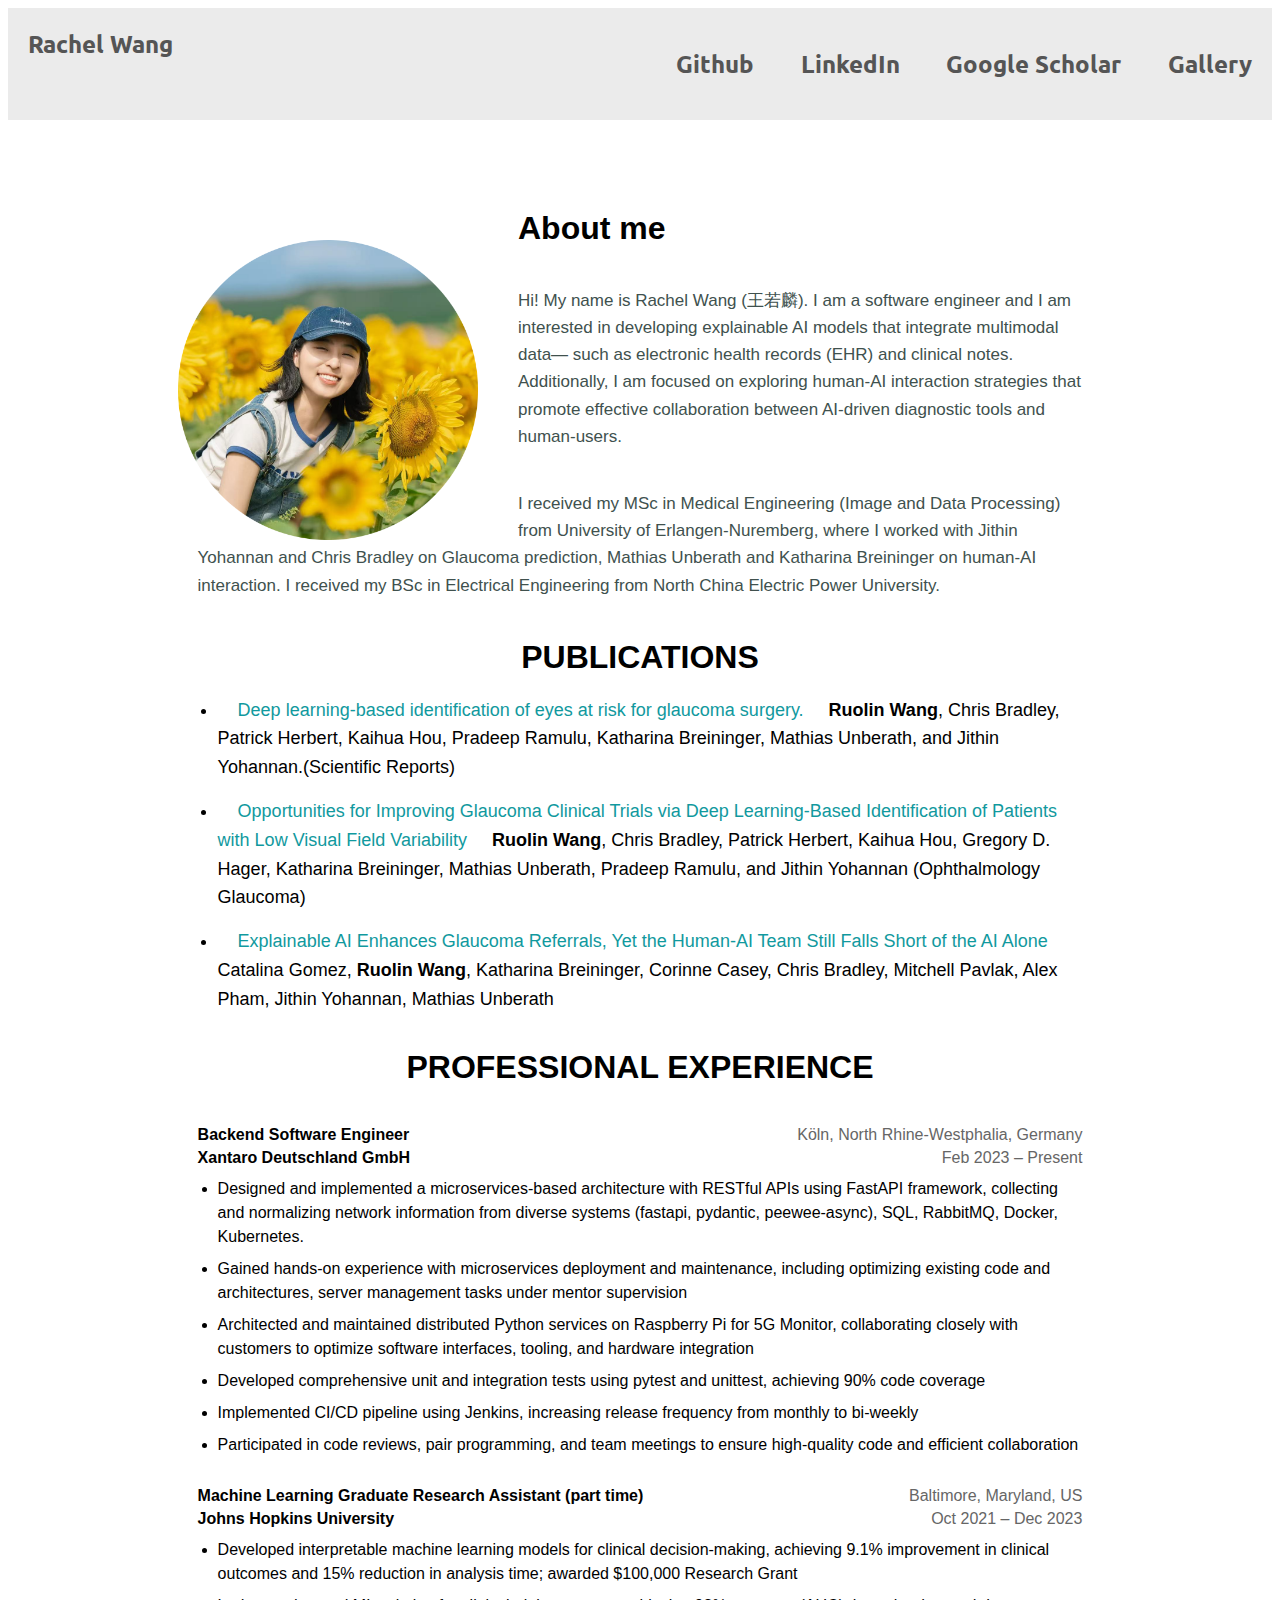
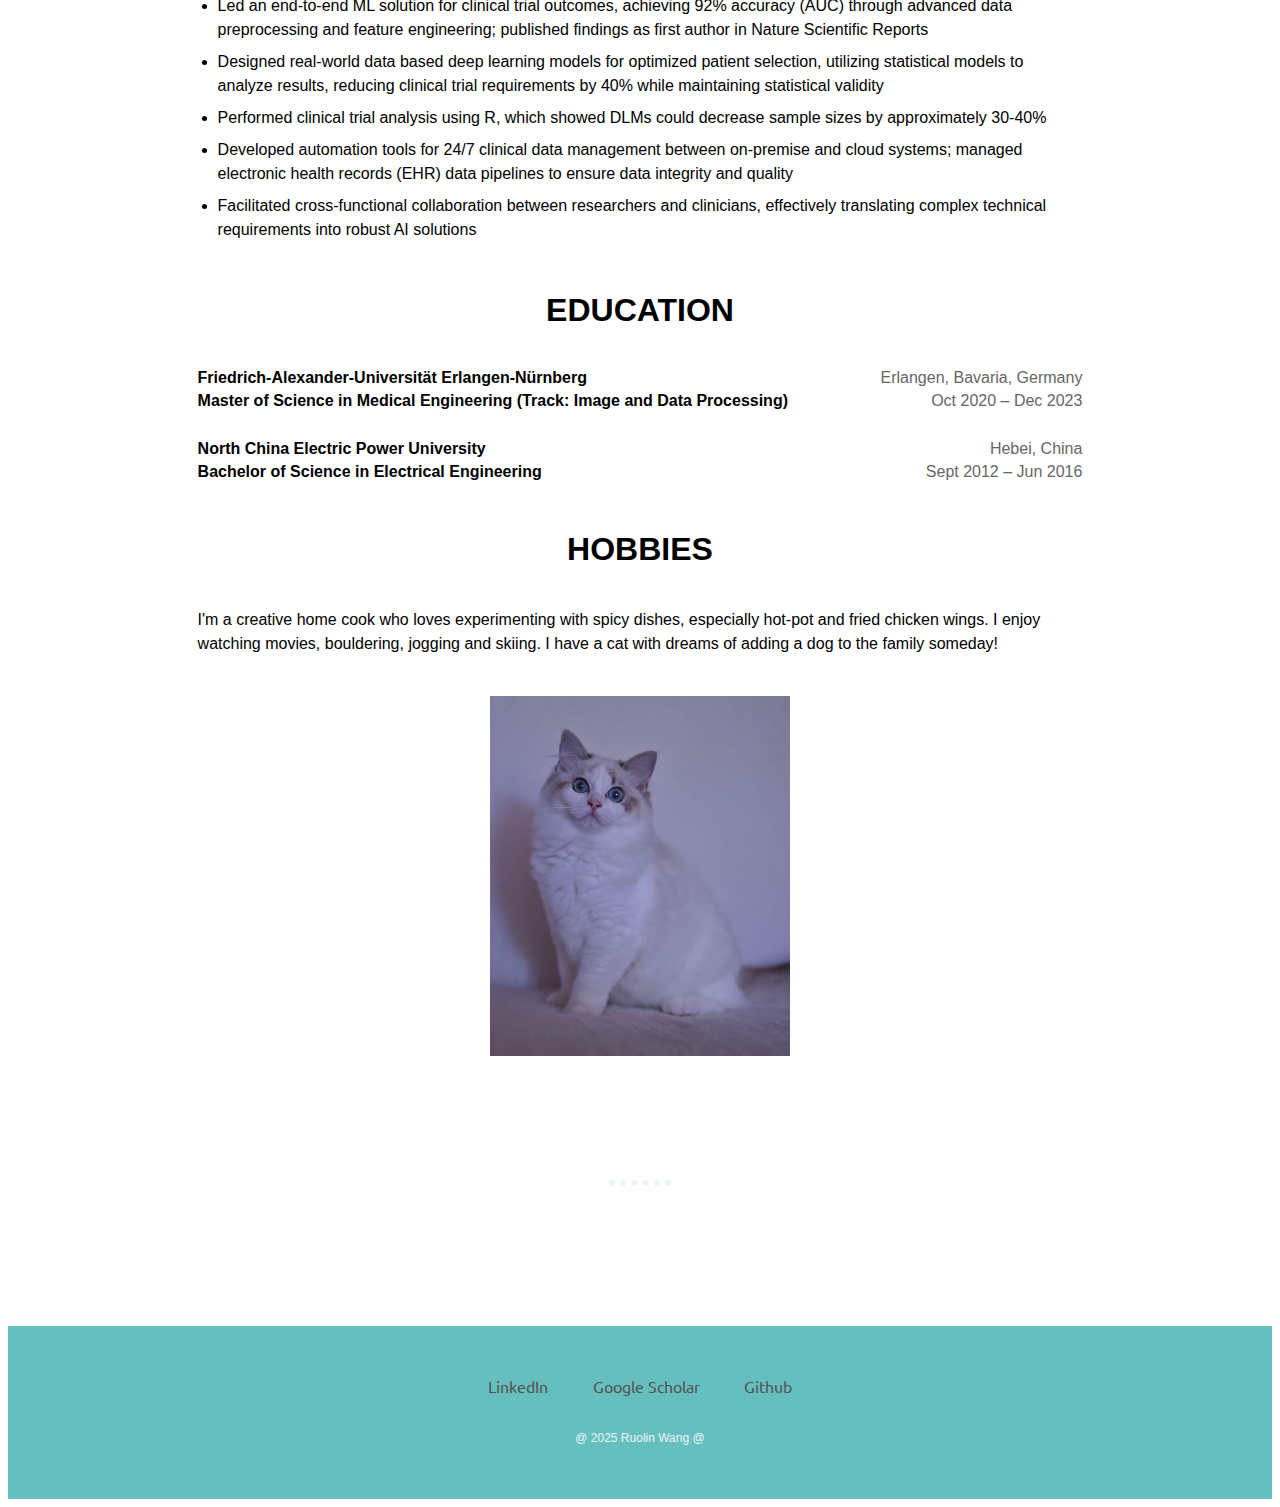
<file: index.html>
<!DOCTYPE html>
<html lang="en" dir="ltr">
  <head>
    <meta charset="utf-8">
    <title>Rachel (Ruolin) Wang Personal Site</title>
    <link rel="stylesheet" href="css/style.css">
    <link rel="icon" href="favicon.ico">
    <link href="https://fonts.googleapis.com/css2?family=Ubuntu:ital,wght@0,500;0,700;1,400;1,700&display=swap" rel="stylesheet">

  </head>
  <body>
    <div class="home">
      <h2>
      <a class="footer-link" href="https://www.linkedin.com/in/rachel-ruolin-wang/">Rachel Wang</a>
      </h2>


    </div>

    <div class="top">
      <h2>
      <a class="footer-link" href="https://github.com/linwang98/Projects">Github</a>
      <a class="footer-link" href="https://www.linkedin.com/in/rachel-ruolin-wang/">LinkedIn</a>
        <a class="footer-link" href="https://scholar.google.com/citations?user=QHzpbDIAAAAJ&hl=en&oi=sra">Google Scholar</a>
        <a class="footer-link" href="gallery.html">Gallery</a>

      </h2>
    </div>

<div class="myphoto">
 <img class="myphoto-img" src="rachel-image.png" alt="Ruolin Profile picture" style="width: 300px;">
</div>
<style>
.myphoto {
    margin-top: 30px;
}
</style>
<div class="bottom">

 <div class="text">
   <h1>About me</h1>

   <p class="about-text">
       Hi! My name is Rachel Wang (王若麟). I am a software engineer and I am interested in developing explainable AI models that integrate multimodal data— such as electronic health records (EHR) and clinical notes. Additionally, I am focused on exploring human-AI interaction strategies that promote effective collaboration between AI-driven diagnostic tools and human-users.
   </p>
    <p class="about-text">
       I received my MSc in Medical Engineering (Image and Data Processing) from University of Erlangen-Nuremberg, where I worked with Jithin Yohannan and Chris Bradley on Glaucoma prediction, Mathias Unberath and Katharina Breininger on human-AI interaction. I received my BSc in Electrical Engineering from North China Electric Power University.
    </p>


 </div>
</div>









<div class="content-wrapper">
 <h1>PUBLICATIONS </h1>
 <ul class="pub-list">
     <li class="pub-item">
         <a href="https://www.nature.com/articles/s41598-023-50597-0" target="_blank" class="publication-link">
             Deep learning-based identification of eyes at risk for glaucoma surgery.
         </a> <strong>Ruolin Wang</strong>, Chris Bradley, Patrick Herbert, Kaihua Hou, Pradeep Ramulu, Katharina Breininger, Mathias Unberath, and Jithin Yohannan.(Scientific Reports)
     </li>

     <li class="pub-item">
         <a href="https://www.sciencedirect.com/science/article/abs/pii/S2589419624000139" target="_blank" class="publication-link">
             Opportunities for Improving Glaucoma Clinical Trials via Deep Learning-Based Identification of Patients with Low Visual Field Variability
         </a> <strong>Ruolin Wang</strong>, Chris Bradley, Patrick Herbert, Kaihua Hou, Gregory D. Hager, Katharina Breininger, Mathias Unberath, Pradeep Ramulu, and Jithin Yohannan (Ophthalmology Glaucoma)
     </li>

          <li class="pub-item">
         <a href="https://arxiv.org/abs/2407.11974" target="_blank" class="publication-link">
             Explainable AI Enhances Glaucoma Referrals, Yet the Human-AI Team Still Falls Short of the AI Alone
         </a> Catalina Gomez, <strong>Ruolin Wang</strong>, Katharina Breininger, Corinne Casey, Chris Bradley, Mitchell Pavlak, Alex Pham, Jithin Yohannan, Mathias Unberath

     </li>
 </ul>
</div>

<style>
* {
 font-family: Arial, sans-serif;
}

.content-wrapper {
 width: 70%;
 max-width: 900px;
 margin: 0 auto;
 padding: 20px;
}

.pub-list {
 padding-left: 20px;
 margin: 0;
 text-align: left;
 font-size: 18px;
}

.pub-item {
 margin-bottom: 15px;
 line-height: 1.6;
 text-align: left;
}

.publication-link {
 font-family: Arial, sans-serif !important;
 color: #11999E;
 text-decoration: none;
 transition: text-decoration 0.3s ease;
 font-size: 18px;
}

.publication-link:hover {
 text-decoration: underline;
}

strong {
 color: black;
}

/* Responsive design */
@media (max-width: 768px) {
 .content-wrapper {
     width: 85%;
     padding: 10px;
 }

 .pub-list, .publication-link {
     font-size: 16px;
 }
}
</style>

<div class="Professional experience">
    <div class="skill-row">
        <h1>PROFESSIONAL EXPERIENCE</h1>


        <div class="content-wrapper">
            <div class="job-entry">
                <div class="job-header">
                    <div class="role">Backend Software Engineer</div>
                    <div class="location">Köln, North Rhine-Westphalia, Germany</div>
                </div>

                <div class="job-subheader">
                    <div class="company">Xantaro Deutschland GmbH</div>
                    <div class="date">Feb 2023 – Present</div>
                </div>

                <ul class="job-responsibilities">
                    <li>Designed and implemented a microservices-based architecture with RESTful APIs using FastAPI framework, collecting and normalizing network information from diverse systems  (fastapi, pydantic, peewee-async), SQL, RabbitMQ, Docker, Kubernetes. </li>
                    <li>Gained hands-on experience with microservices deployment and maintenance, including optimizing existing code and architectures, server management tasks under mentor supervision</li>
                    <li>Architected and maintained distributed Python services on Raspberry Pi for 5G Monitor, collaborating closely with customers to optimize software interfaces, tooling, and hardware integration</li>
                    <li>Developed comprehensive unit and integration tests using pytest and unittest, achieving 90% code coverage</li>
                    <li>Implemented CI/CD pipeline using Jenkins, increasing release frequency from monthly to bi-weekly</li>
                    <li>Participated in code reviews, pair programming, and team meetings to ensure high-quality code and efficient collaboration</li>


                </ul>
            </div>

            <div class="job-entry">
                <div class="job-header">
                    <div class="role">Machine Learning Graduate Research Assistant (part time)</div>
                    <div class="location">Baltimore, Maryland, US</div>
                </div>

                <div class="job-subheader">
                    <div class="company">Johns Hopkins University</div>
                    <div class="date">Oct 2021 – Dec 2023</div>
                </div>

                <ul class="job-responsibilities">
                    <li>Developed interpretable machine learning models for clinical decision-making, achieving 9.1% improvement in clinical outcomes and 15% reduction in analysis time; awarded $100,000 Research Grant </li>
                    <li>Led an end-to-end ML solution for clinical trial outcomes, achieving 92% accuracy (AUC) through advanced data preprocessing and feature engineering; published findings as first author in Nature Scientific Reports</li>
                    <li>Designed real-world data based deep learning models for optimized patient selection, utilizing statistical models to analyze results, reducing clinical trial requirements by 40% while maintaining statistical validity</li>
                    <li>Performed clinical trial analysis using R, which showed DLMs could decrease sample sizes by approximately 30-40%</li>
                    <li>Developed automation tools for 24/7 clinical data management between on-premise and cloud systems; managed electronic health records (EHR) data pipelines to ensure data integrity and quality</li>
                    <li>Facilitated cross-functional collaboration between researchers and clinicians, effectively translating complex technical requirements into robust AI solutions</li>


                </ul>
            </div>
        </div>
    </div>
</div>

<div class="Professional experience">
    <div class="skill-row">
        <h1>EDUCATION                                                                                                      </h1>


        <div class="content-wrapper">
            <div class="job-entry">
                <div class="job-header">
                    <div class="role">Friedrich-Alexander-Universität Erlangen-Nürnberg</div>
                    <div class="location">Erlangen, Bavaria, Germany</div>
                </div>

                <div class="job-subheader">
                    <div class="company">Master of Science in Medical Engineering (Track: Image and Data Processing)</div>
                    <div class="date">Oct 2020 – Dec 2023</div>
                </div>


            </div>

            <div class="job-entry">
                <div class="job-header">
                    <div class="role">North China Electric Power University</div>
                    <div class="location">Hebei, China</div>
                </div>

                <div class="job-subheader">
                    <div class="company">Bachelor of Science in Electrical Engineering </div>
                    <div class="date">Sept 2012 – Jun 2016</div>
                </div>


            </div>
        </div>
    </div>
</div>

    <div class="Professional experience">
    <div class="skill-row">
        <h1>HOBBIES                                                                                                      </h1>


<p class="hobbies" style="text-align: left;">
   I'm a creative home cook who loves experimenting with spicy dishes, especially hot-pot and fried chicken wings. I enjoy watching movies, bouldering, jogging and skiing. I have a cat with dreams of adding a dog to the family someday!
</p>
         <img class="hobbies" src="WechatIMG4245.jpeg" alt="hobbies" style="width: 300px;">

<style>
.hobbies {
    width: 70%;
    max-width: 900px;
    margin: 0 auto;
    padding: 20px;
    color: black
    font-size: 18px;
}
</style>

<style>
.content-wrapper {
    width: 70%;
    max-width: 900px;
    margin: 0 auto;
    padding: 20px;
}

.job-header, .job-subheader {
    display: flex;
    justify-content: space-between;
    margin-bottom: 5px;
}

.role, .company {
    font-weight: bold;
}

.location, .date {
    color: #666;
}

.job-responsibilities {
    margin-top: 10px;
    padding-left: 20px;
}

.job-responsibilities li {
    margin-bottom: 8px;
    line-height: 1.5;
}

/* Responsive design */
@media (max-width: 768px) {
    .content-wrapper {
        width: 85%;
        padding: 10px;
    }

    .job-header, .job-subheader {
        flex-direction: column;
    }

    .location, .date {
        margin-top: 5px;
    }
}
</style>


        <br>

      </div>



    </div>


    <hr>



<style>
.project-section {
    padding: 50px 0;
    background-color: #fff;
}

.gallery-container {
    display: flex;
    flex-direction: column;
    gap: 30px;
    padding: 0 40px;
    max-width: 800px;  /* Reduced max-width for better readability */
    margin: 0 auto;
}

.gallery-item {
    border-radius: 8px;
    overflow: hidden;
    box-shadow: 0 2px 10px rgba(0,0,0,0.1);
    transition: transform 0.3s ease;
    display: flex;
    flex-direction: column;
}

.gallery-item:hover {
    transform: translateY(-5px);
}

.gallery-item img {
    width: 100%;
    height: 300px;  /* Increased height for better visibility */
    object-fit: cover;
}

.gallery-content {
    padding: 25px;
    flex-grow: 1;
}

.gallery-content h3 {
    margin: 0 0 15px 0;
    color: #333;
    font-size: 1.4em;  /* Increased font size */
}

.gallery-content p {
    margin: 0 0 20px 0;
    color: #666;
    font-size: 1em;
    line-height: 1.6;
}

.tech-tags {
    display: flex;
    flex-wrap: wrap;
    gap: 8px;
}

.tech-tag {
    background-color: #e0f2f1;
    color: #11999E;
    padding: 5px 12px;
    border-radius: 15px;
    font-size: 0.9em;
}

/* Responsive adjustments */
@media (max-width: 768px) {
    .gallery-container {
        padding: 0 20px;
    }

    .gallery-item img {
        height: 200px;
    }
}
</style>

<style>
.about-text {
   font-family: Arial, sans-serif;
   font-size: 17px;  /* Increased font size */
   line-height: 1.6;  /* Adjusted line height for better readability */
   color: #40514E;
   width: 70%;
   max-width: 1000px;
   margin: 0 auto;
   padding: 20px;
}

/* Responsive design */
@media (max-width: 768px) {
   .about-text {
       width: 85%;
       padding: 10px;
       font-size: 16px;  /* Slightly smaller font size for mobile */
   }
}
</style>

<p class="about-text">
   <!-- Your text content here -->
</p>
    <div class="bottom-container">
      <a class="footer-link" href="https://www.linkedin.com/in/rachel-ruolin-wang/">LinkedIn</a>
      <a class="footer-link" href="https://scholar.google.com/citations?user=QHzpbDIAAAAJ&hl=en&oi=sra">Google Scholar</a>
        <a class="footer-link" href="https://github.com/linwang98/Projects">Github</a>
      <p class="copyright">@ 2025 Ruolin Wang @ </p>
    </div>



  </body>
</html>
</file>
<file: css/style.css>
body {
  color: black;
  image-orientation: center;
  text-align: center;
  font-family: 'Ubuntu', sans-serif;
  font-weight: normal;
}

p {
    line-height: 1.5;
    color: black;
  }
h3{
  font-family: 'Ubuntu', sans-serif;
}
a{
    color: #555555;
    font-family: 'Ubuntu', sans-serif;
    margin: 20px 20px;
    text-decoration: none;
    text-align: center;
  }

a:hover {
      color: #0278ae;
    }
hr {
    border: dotted #EAF6F6 6px;
    border-bottom: none;
    width: 4%;
    margin: 100px auto;
  }


.home {
  text-align: left;
  position:absolute;
}
.top {
  background-color: #ebebeb;
  padding: 20px 0 20px;
  text-align: right;
  color: #555555;}

.bottom-container {
  background-color: #66BFBF;
  padding: 50px 0 20px;
}


.myphoto-img{
  width: 15%;
  float: left;
  margin-right:40px;
  padding-left: 170px;
  padding-top: 90px;
}

.code-img {
  /* width: 10%; */
  float: left;
  margin-right: 30px;
}

.project-img {
  /* width: 10%; */
  float: right;
  margin-left: 30px;

}
.experience-img {
  width: 10%;
  float: left;
  margin-right: 30px;
}

.skill {
  width: 55%;
  /* margin: 80px auto 30px auto; */
  text-align: left;
  margin:auto;
  font-family: 'Source Sans Pro', sans-serif;

}

.profile {

  /* position: relative; */
  padding-left: 50px;
  text-align: center;
  font-family: 'Source Sans Pro', sans-serif;
}

.studium {
  width: 55%;
  margin: 80px auto 30px auto;
  text-align: left;
  font-family: 'Source Sans Pro', sans-serif;
  line-height: 1;

}
.text{
  width:55%
  margin: 80px auto 50px auto ;
  text-align: left;
  padding-top: 60px;
  }
.text-btn{
  padding-left: 380px;

}

.contact-message {
    color: #11999E;
    width: 40%;
    margin: 80px auto 30px auto;
    text-align: center;}
.copyright {
    color: #EAF6F6;
    text-align: center;
    font-size: 0.75rem;
    padding: 20px 0;
  }

.btn1 {
    background-color: white;
    background-image: -webkit-linear-gradient(top, #11cdd4, #11999e);
    background-image: -moz-linear-gradient(top, #11cdd4, #11999e);
    background-image: -ms-linear-gradient(top, #11cdd4, #11999e);
    background-image: -o-linear-gradient(top, #11cdd4, #11999e);
    background-image: linear-gradient(to bottom, #11cdd4, #11999e);
    -webkit-border-radius: 8;
    -moz-border-radius: 8;
    border-radius: 8px;
    font-family: 'Ubuntu', sans-serif;
    color: white;
    font-size: 20px;
    padding: 10px 20px 10px 20px;
    text-decoration: none;
  }

.btn1:hover {
    background-color: black;
    background-image: -webkit-linear-gradient(top, #30e3cb, #2bc4ad);
    background-image: -moz-linear-gradient(top, #30e3cb, #2bc4ad);
    background-image: -ms-linear-gradient(top, #30e3cb, #2bc4ad);
    background-image: -o-linear-gradient(top, #30e3cb, #2bc4ad);
    background-image: linear-gradient(to bottom, #30e3cb, #2bc4ad);
    text-decoration: none;
    color: black;
  }
  .myButton {
  	box-shadow:inset 0px 1px 0px 0px #ffffff;
  	background:linear-gradient(to bottom, #f9f9f9 5%, #e9e9e9 100%);
  	background-color:#f9f9f9;
  	border-radius:6px;
  	border:1px solid #dcdcdc;
  	display:inline-block;
  	cursor:pointer;
  	color:#666666;
  	font-family:Arial;
  	font-size:15px;
  	font-weight:bold;
  	padding:8px 24px;
  	text-decoration:none;
  	text-shadow:0px 1px 0px #ffffff;
  }
  .myButton:hover {
  	background:linear-gradient(to bottom, #e9e9e9 5%, #f9f9f9 100%);
  	background-color:#e9e9e9;
  }
  .myButton:active {
  	position:relative;
  	top:1px;
  }

<div class="about-section">
    <div class="profile-image">
        <img src="profile.jpg" alt="Rachel Wang">
    </div>
    <div class="about-content">
        <h1>About me</h1>
        <p class="about-text">
            Hi! My name is Rachel Wang (王若麟). I am a software engineer and I am interested in developing explainable AI models that integrate multimodal data— such as electronic health records (EHR) and clinical notes. Additionally, I am focused on exploring human-AI interaction strategies that promote effective collaboration between AI-driven diagnostic tools and human-users.

            I received my MSc in Medical Engineering (Image and Data Processing) from University of Erlangen-Nuremberg, where I worked with Jithin Yohannan and Chris Bradley on Glaucoma prediction, Mathias Unberath and Katharina Breininger on human-AI interaction. I received my BSc in Electrical Engineering from North China Electric Power University.

            I'm an enthusiastic home cook who loves experimenting with spicy dishes, especially hot-pot and fried chicken wings. I enjoy watching movies, bouldering and jogging. I have a cat with dreams of adding a dog to the family someday!
        </p>
    </div>
</div>

<style>
.about-section {
    display: flex;
    gap: 40px;
    padding: 20px;
    max-width: 1200px;
    margin: 0 auto;
}

.profile-image {
    flex-shrink: 0;
    width: 300px; /* Adjust based on your image size */
}

.profile-image img {
    width: 100%;
    border-radius: 50%;
}

.about-content {
    flex-grow: 1;
}

h1 {
    margin-top: 0;
    margin-bottom: 20px;
}

.about-text {
    line-height: 1.6;
    color: #40514E;
}

/* Make it responsive */
@media (max-width: 768px) {
    .about-section {
        flex-direction: column;
        align-items: center;
    }

    .profile-image {
        width: 200px;
        margin-bottom: 20px;
    }
}
</style>



<style>
.about-container {
   width: 100%;
   display: flex;
   justify-content: center;
   padding: 20px;
}

.about-text {
   width: 85%;  /* Changed to 80% */
   max-width: 1200px;  /* Increased max-width to accommodate wider content */
   line-height: 1.6;
   color: #40514E;
   margin: 0 auto;
}

/* Make it responsive for smaller screens */
@media (max-width: 850px) {
   .about-text {
       width: 95%;  /* Slightly wider on mobile for better readability */
   }
}
</style>




<style>
.content-wrapper {
   width: 70%;  /* Changed from 80% to 70% */
   max-width: 900px;  /* Adjusted max-width */
   margin: 0 auto;
   padding: 20px;
}

.job-entry {
   width: 100%;
   margin-bottom: 30px;
}

.job-header, .job-subheader {
   display: flex;
   justify-content: space-between;
   margin-bottom: 5px;
   width: 100%;
}

.role, .company {
   font-weight: bold;
}

.location, .date {
   color: #666;
}

.job-responsibilities {
   margin-top: 10px;
   padding-left: 20px;
}

.job-responsibilities li {
   margin-bottom: 8px;
   line-height: 1.5;
   text-align: left;
}

/* Responsive design */
@media (max-width: 768px) {
   .content-wrapper {
       width: 85%;  /* Slightly wider on mobile */
       padding: 10px;
   }

   .job-header, .job-subheader {
       flex-direction: column;
   }

   .location, .date {
       margin-top: 5px;
   }
}
</style>
</file>
